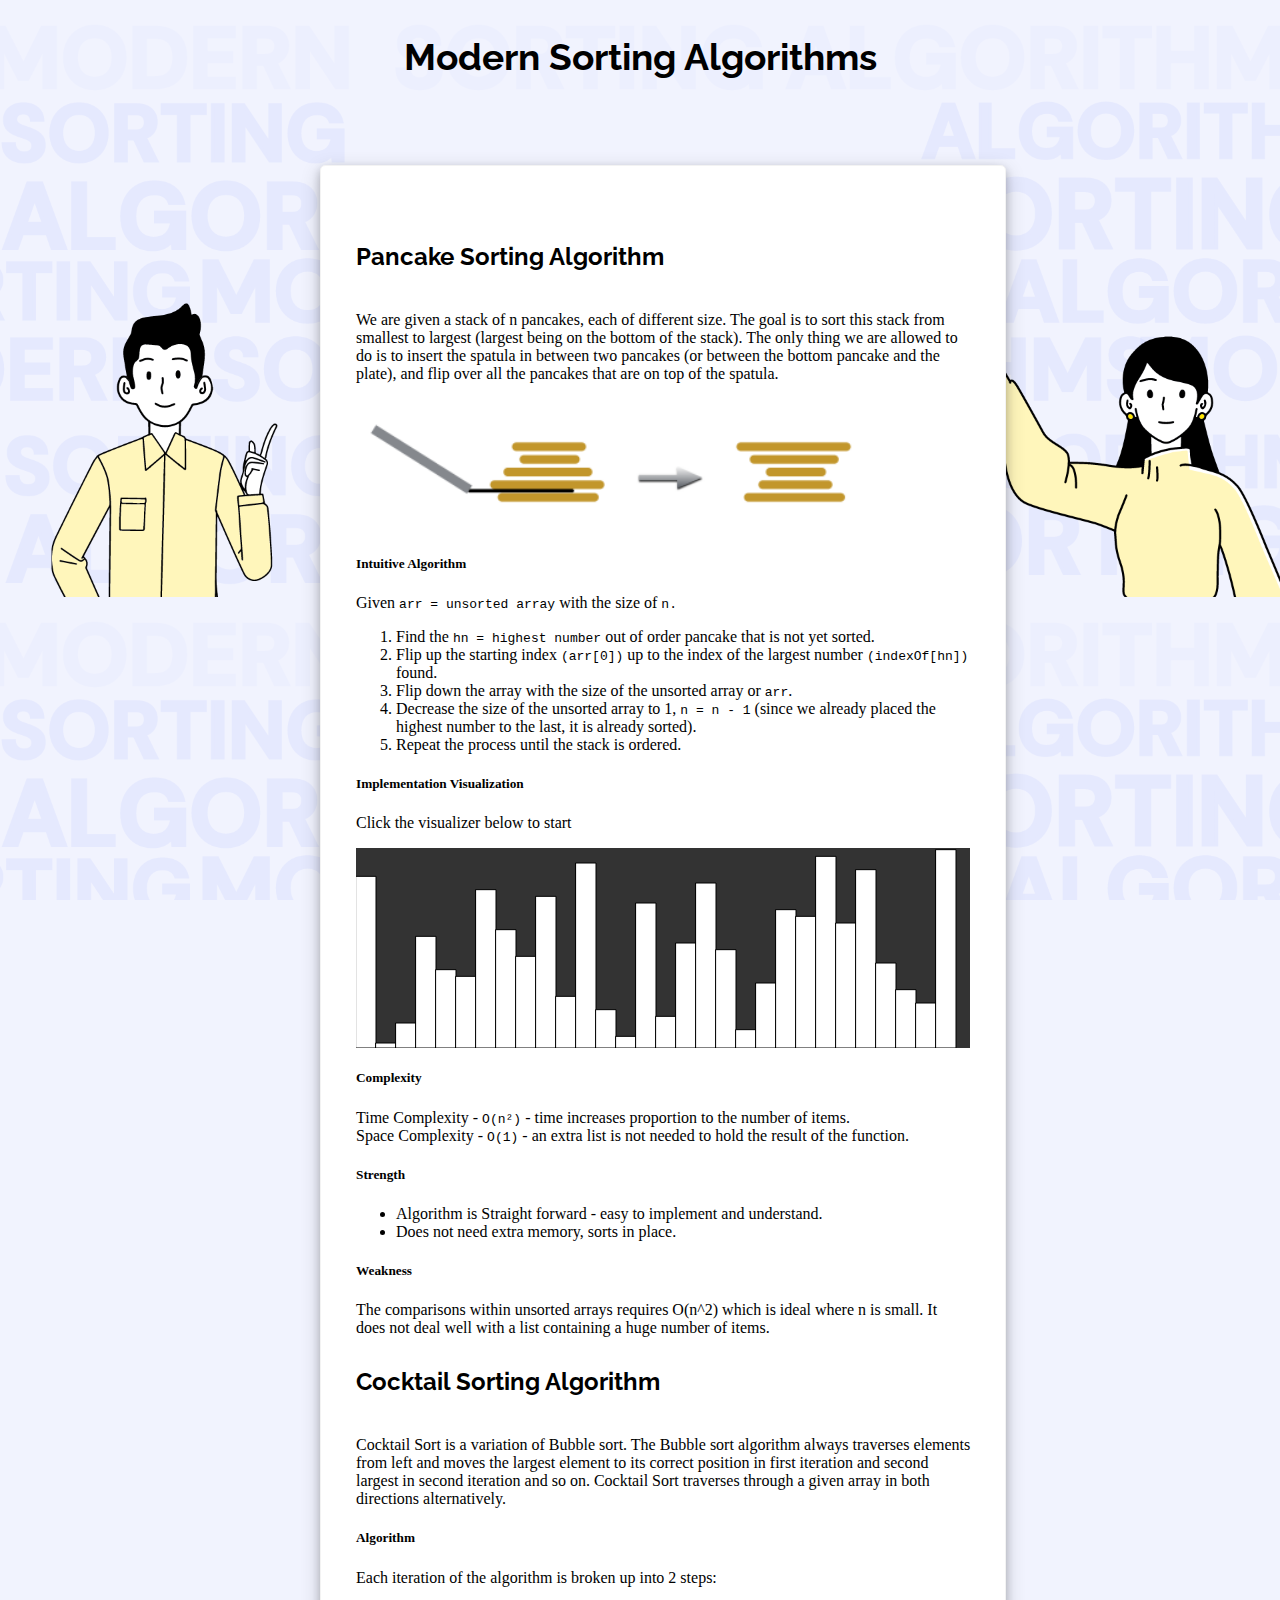
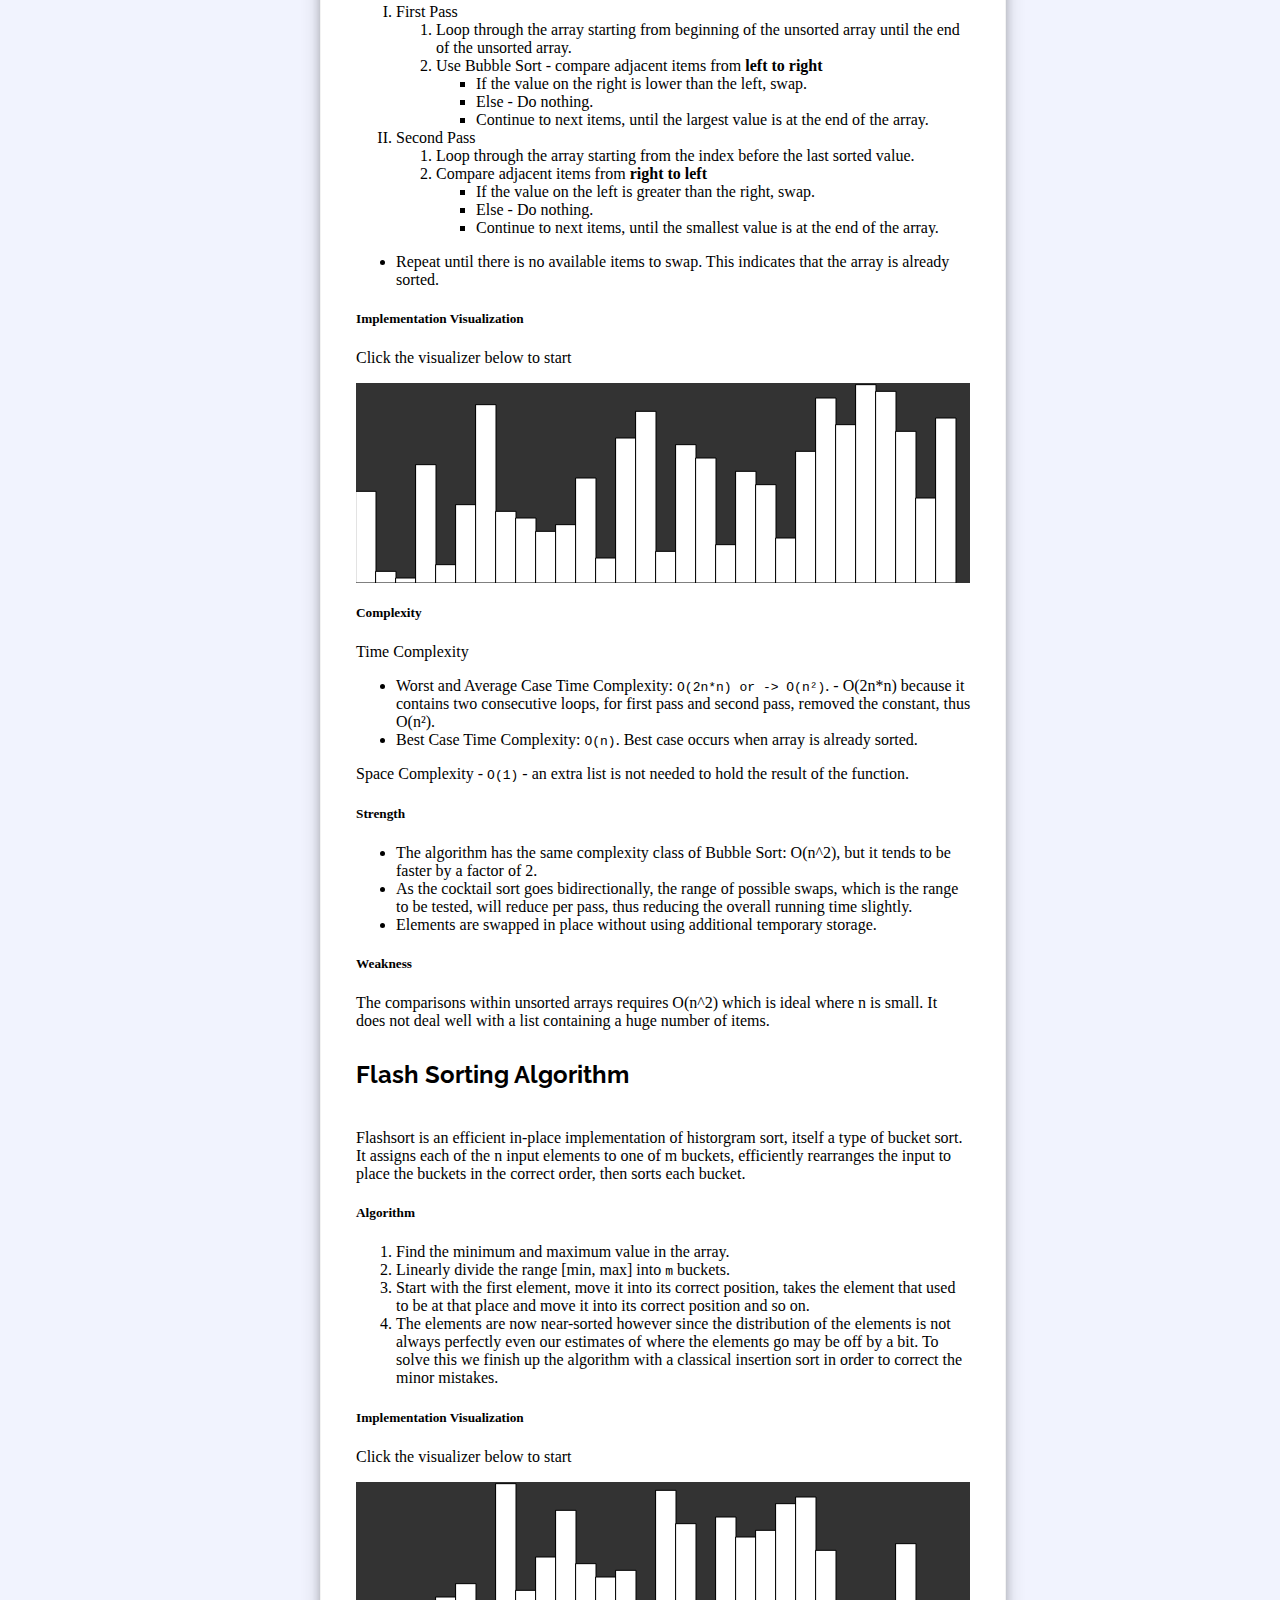
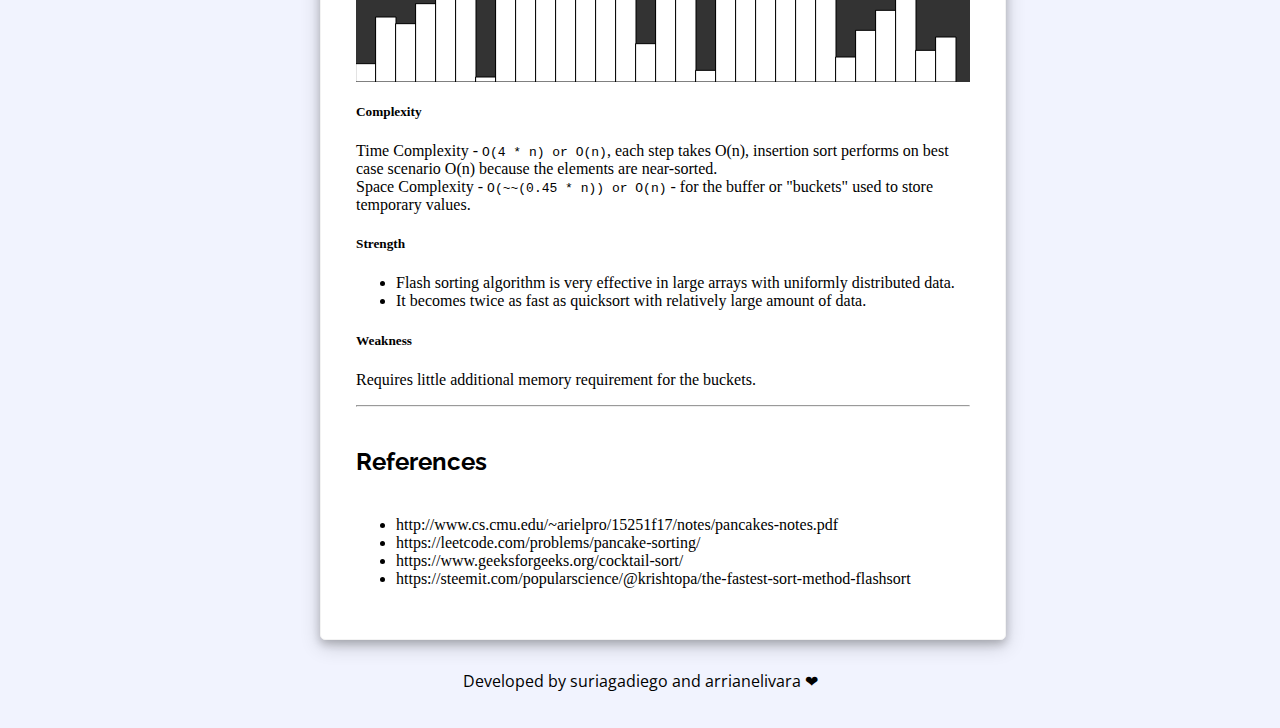
<file: index.html>
<!DOCTYPE html>
<html lang="en">
  <head>
    <meta charset="utf-8" />
    <meta name="viewport" content="width=device-width, initial-scale=1.0">
    <script src="https://cdn.jsdelivr.net/npm/@popperjs/core@2.6.0/dist/umd/popper.min.js" integrity="sha384-KsvD1yqQ1/1+IA7gi3P0tyJcT3vR+NdBTt13hSJ2lnve8agRGXTTyNaBYmCR/Nwi" crossorigin="anonymous"></script>
    <script src="https://cdn.jsdelivr.net/npm/bootstrap@5.0.0-beta2/dist/js/bootstrap.min.js" integrity="sha384-nsg8ua9HAw1y0W1btsyWgBklPnCUAFLuTMS2G72MMONqmOymq585AcH49TLBQObG" crossorigin="anonymous"></script>
    <link href="https://cdn.jsdelivr.net/npm/bootstrap@5.0.0-beta2/dist/css/bootstrap.min.css" rel="stylesheet" integrity="sha384-BmbxuPwQa2lc/FVzBcNJ7UAyJxM6wuqIj61tLrc4wSX0szH/Ev+nYRRuWlolflfl" crossorigin="anonymous">
    <script src="https://ajax.googleapis.com/ajax/libs/jquery/3.5.1/jquery.min.js"></script>
    <title>Sorting Algorithms</title>

    <link rel="stylesheet" type="text/css" href="style.css">

    <script src="libraries/p5.min.js"></script>
    <!-- <script src="libraries/p5.sound.min.js"></script> -->
    <script src="sortingAlgo.js"></script>
  </head>

  <body>
      
   
    <h5 class="titleMain" >Modern Sorting Algorithms</h5>
    <div class="container"> 
      <h5 class="title">Pancake Sorting Algorithm</h5>
      <!-- <h5 class="title">Debug mode</h5> -->
      <p class="definition">
        We are given a stack of n pancakes, each of different size. The goal is to sort this stack
        from smallest to largest (largest being on the bottom of the stack). The only thing
        we are allowed to do is to insert the spatula in between two pancakes (or between the
        bottom pancake and the plate), and flip over all the pancakes that are on top of the
        spatula.
      </p>
      <img src="images/pancake.PNG" alt="" class="center"  style="width: 100%;">
      <h5>Intuitive Algorithm</h5>
      <p>Given <code>arr = unsorted array</code> with the size of <code>n.</code></p>
            <ol>  
              <li>Find the <code>hn = highest number</code>  out of order pancake that is not yet sorted.</li>
              <li>Flip up the starting index <code>(arr[0])</code> up to the index of the largest number <code>(indexOf[hn])</code> found.</li>
              <li>Flip down the array with the size of the unsorted array or <code>arr</code>.</li>
              <li>Decrease the size of the unsorted array to 1, <code>n = n - 1</code> (since we already placed the highest number to the last, it is already sorted).</li>
              <li>Repeat the process  until the stack is ordered.</li>
            </ol>
      <h5>Implementation Visualization</h5>
      <p>Click the visualizer below to start</p>
      <div id = "pancake" class="center" style="width: 100%;">
    
      </div>
      <p></p>
      <h5>Complexity</h5>
      <h7>Time Complexity - <code>O(n<span>&#178;</span>)</code> - time increases proportion to the number of items.</h7>
      <br>
      <h7>Space Complexity - <code>O(1)</code> - an extra list is not needed to hold the result of the function.</h7>
      <p></p>
      <h5>Strength</h5>
      <ul>
        <li>Algorithm is Straight forward - easy to implement and understand.</li>
        <li>Does not need extra memory, sorts in place.</li>
      </ul>
      <h5>Weakness</h5>
      <p>The comparisons within unsorted arrays requires O(n^2) which is ideal where n is small.
         It does not deal well with a list containing a huge number of items.
      </p>
      
      <h5 class="title" style="margin-top: 30px;">Cocktail Sorting Algorithm</h5>
      <p class="definition">
        Cocktail Sort is a variation of Bubble sort. The Bubble sort algorithm always traverses elements from left and moves the largest element 
        to its correct position in first iteration and second largest in second iteration and so on. 
        Cocktail Sort traverses through a given array in both directions alternatively. 
      </p>
      <h5>Algorithm</h5>
           <p>Each iteration of the algorithm is broken up into 2 steps: </p>
           <ol type="I">
             <li>First Pass</li>
             <ol>
             <li>Loop through the array starting from beginning of the unsorted array until the end of the unsorted array.</li>
             <li>Use Bubble Sort - compare adjacent items from <b>left to right</b>
                <ul>
                  <li>If the value on the right is lower than the left, swap.</li>
                  <li>Else - Do nothing.</li>
                  <li>Continue to next items, until the largest value is at the end of the array.</li>
                </ul>
            </li>
            </ol>
            <li>Second Pass</li>
            <ol>
            <li>Loop through the array starting from the index before the last sorted value.</li>
            <li>Compare adjacent items from <b>right to left</b></li>
              <ul>
                <li>If the value on the left is greater than the right, swap.</li>
                <li>Else - Do nothing.</li>
                <li>Continue to next items, until the smallest value is at the end of the array.</li>
              </ul>
            </ol>
           </ol>
           <ul>
             <li>Repeat until there is no available items to swap. This indicates that the array is already sorted.</li>
           </ul>
      
      <h5>Implementation Visualization</h5>
      <p>Click the visualizer below to start</p>
      <div id = "cocktail" class="center" style="width: 100%;">
          
      </div>
      <p></p>
      <h5>Complexity</h5>
      <h7>Time Complexity</h7>
      <ul>
        <li>Worst and Average Case Time Complexity: <code>O(2n*n) or -> O(n<span>&#178;</span>)</code>. - O(2n*n) because it contains two consecutive loops, for first pass and second pass, removed the constant, thus O(n<span>&#178;</span>).</li>
        <li>Best Case Time Complexity: <code>O(n)</code>. Best case occurs when array is already sorted.</li>
      </ul>
      <h7>Space Complexity - <code>O(1)</code> - an extra list is not needed to hold the result of the function.</h7>
      <p></p>
      <h5>Strength</h5>
      <ul>
        <li>The algorithm has the same complexity class of Bubble Sort: O(n^2), but it tends to be faster by a factor of 2.</li>
        <li>As the cocktail sort goes bidirectionally, the range of possible swaps, which is the range to be tested, will reduce per pass, 
            thus reducing the overall running time slightly.</li>
        <li>Elements are swapped in place without using additional temporary storage.</li>
      </ul>
      <h5>Weakness</h5>
      <p>The comparisons within unsorted arrays requires O(n^2) which is ideal where n is small. 
         It does not deal well with a list containing a huge number of items.</p>

      <h5 class="title" style="margin-top: 30px;">Flash Sorting Algorithm</h5>
      <p class="definition">
        Flashsort is an efficient in-place implementation of historgram sort, itself a type of bucket sort. It assigns each of the n input elements to one of m buckets, 
        efficiently rearranges the input to place the buckets in the correct order, then sorts each bucket.
      </p>
      <h5>Algorithm</h5>
           <ol>
             <li>Find the minimum and maximum value in the array.</li>
             <li>Linearly divide the range [min, max] into <code>m</code> buckets.</li>
             <li>Start with the first element, move it into its correct position, takes the element that used to be at that place and move it into its correct position and so on.</li>
             <li>The elements are now near-sorted however since the distribution of the elements is not always perfectly even our estimates of where the elements go may be off by a bit. 
                To solve this we finish up the algorithm with a classical insertion sort in order to correct the minor mistakes.</li>
           </ol>
      
      <h5>Implementation Visualization</h5>
      <p>Click the visualizer below to start</p>
      <div id = "flash" class="center"  style="width: 100%;">
          
      </div>
      <p></p>
      <h5>Complexity</h5>
      <h7>Time Complexity - <code>O(4 * n) or O(n)</code>, each step takes O(n), 
          insertion sort performs on best case scenario O(n) because the elements are near-sorted.</h7>
      <br>
      <h7>Space Complexity - <code>O(~~(0.45 * n)) or O(n)</code> - for the buffer or "buckets" used to store temporary values. </h7>
      <p></p>
      <h5>Strength</h5>
      <ul>
        <li>Flash sorting algorithm is very effective in large arrays with uniformly distributed data. </li>
        <li>It becomes twice as fast as quicksort with relatively large amount of data.</li>
      </ul>
      <h5>Weakness</h5>
      <p>Requires little additional memory requirement for the buckets.</p>
      <hr>
      <h5 class="title">References</h5>
      <ul>
        <li>http://www.cs.cmu.edu/~arielpro/15251f17/notes/pancakes-notes.pdf</li>
        <li>https://leetcode.com/problems/pancake-sorting/</li>
        <li>https://www.geeksforgeeks.org/cocktail-sort/</li>
        <li>https://steemit.com/popularscience/@krishtopa/the-fastest-sort-method-flashsort</li>
      </ul>
    </div>
    
  </body>
  <p class="footer" >Developed by suriagadiego and arrianelivara &#x2764;</p>
</html>
</file>
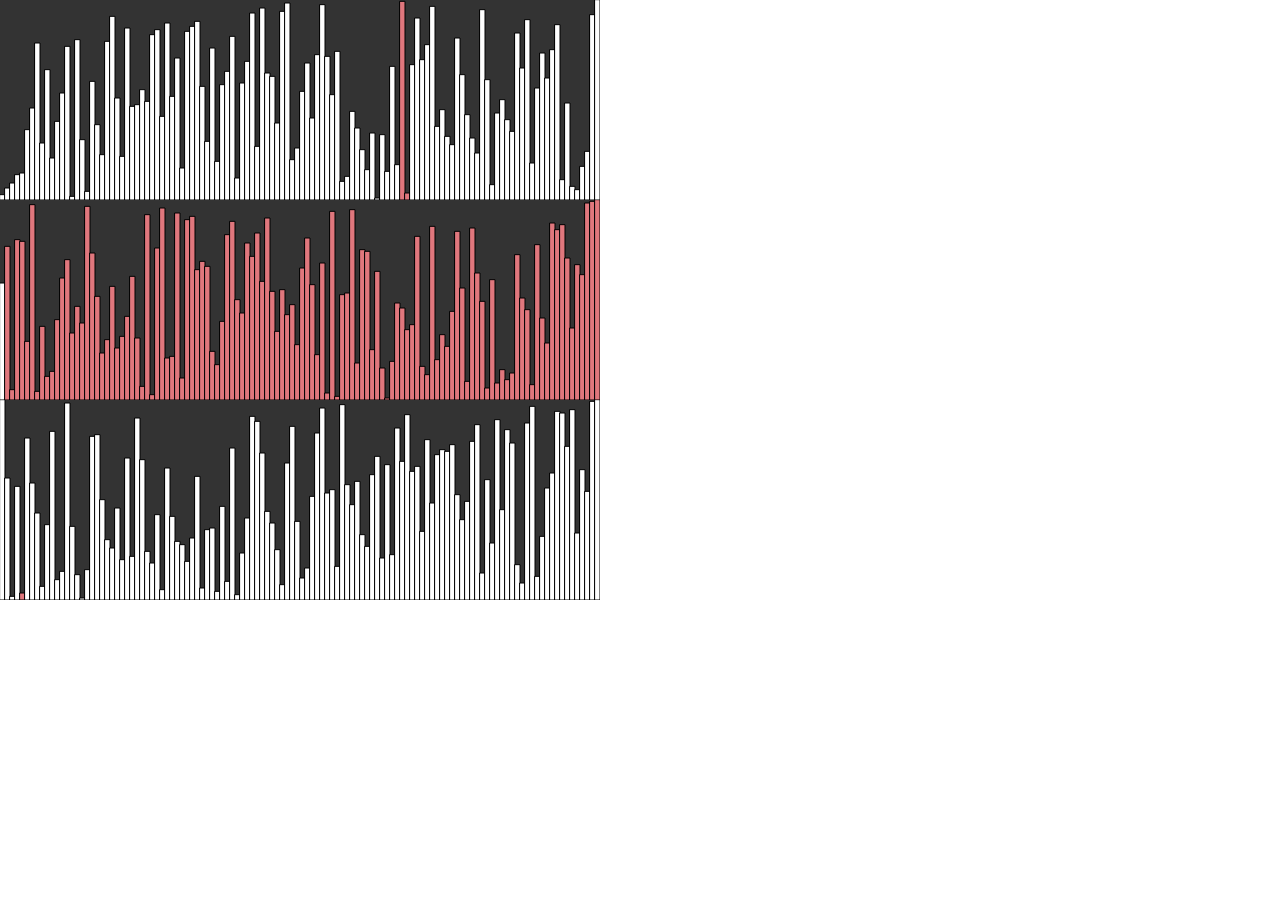
<file: cocktailSort/index.html>
<!DOCTYPE html>
<html lang="en">
  <head>
    <meta charset="utf-8" />
    <meta name="viewport" content="width=device-width, initial-scale=1.0">

    <title>Sketch</title>

    <link rel="stylesheet" type="text/css" href="style.css">

    <script src="libraries/p5.min.js"></script>
    <script src="libraries/p5.sound.min.js"></script>
  </head>

  <body>
    <script src="cocktail.js"></script>
      <div id="cocktail">
      </div>
      <div id="pancake">
      </div>
      <div id="flash">
      </div>
  </body>
</html>
</file>
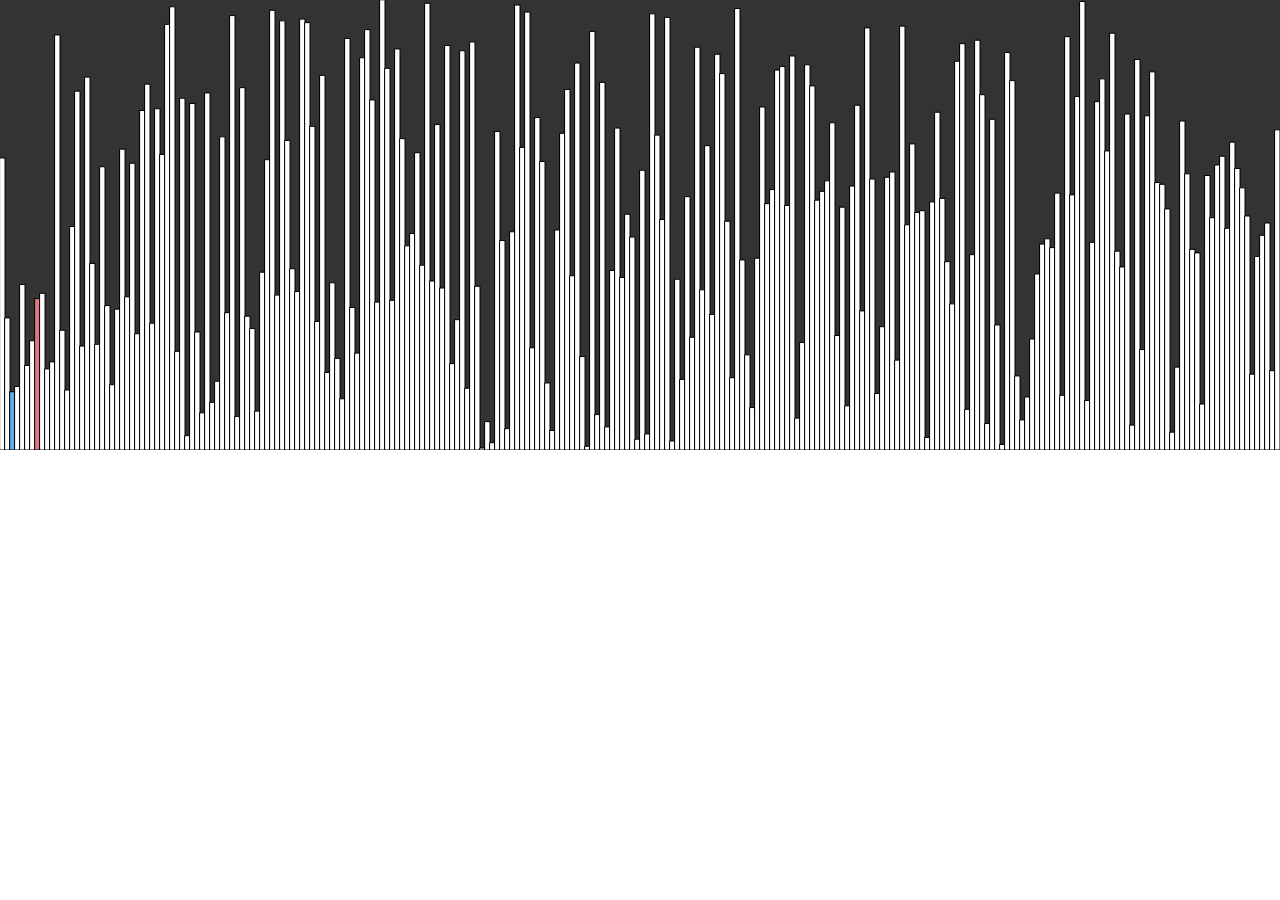
<file: flashSort/index.html>
<!DOCTYPE html>
<html lang="en">
  <head>
    <meta charset="utf-8" />
    <meta name="viewport" content="width=device-width, initial-scale=1.0">

    <title>Sketch</title>

    <link rel="stylesheet" type="text/css" href="style.css">

    <script src="../shared/libraries/p5.min.js"></script>
    <script src="../shared/libraries/p5.sound.min.js"></script>
    <script src="sketch_flash.js"></script>
  </head>

  <body>
    <div id="flashSortContainer">

    </div>
  </body>
</html>
</file>
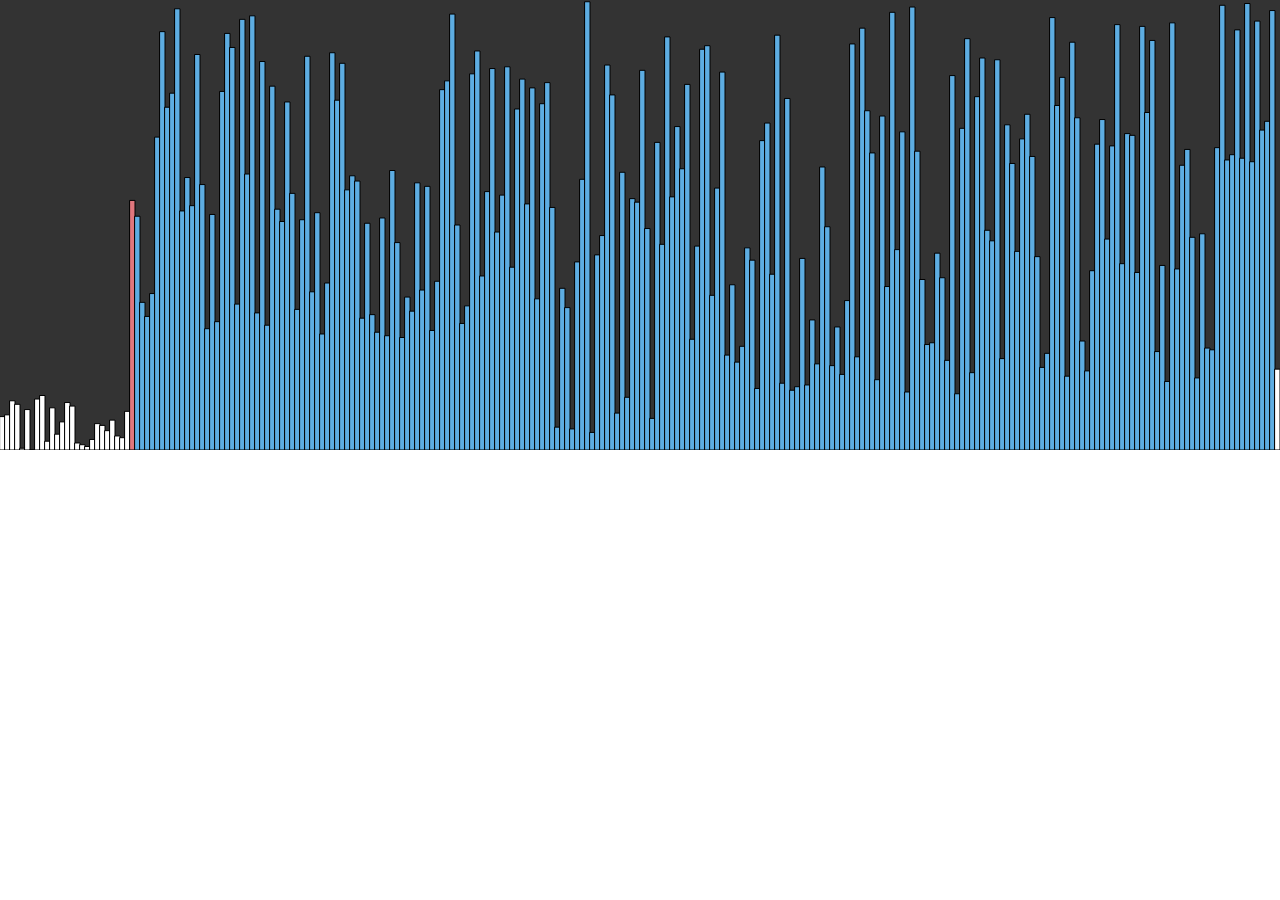
<file: p5/index.html>
<!DOCTYPE html>
<html lang="en">
  <head>
    <meta charset="utf-8" />
    <meta name="viewport" content="width=device-width, initial-scale=1.0">

    <title>Sketch</title>

    <link rel="stylesheet" type="text/css" href="style.css">

    <script src="libraries/p5.min.js"></script>
    <script src="libraries/p5.sound.min.js"></script>
  </head>

  <body>
    <script src="sketch.js"></script>
  </body>
</html>
</file>
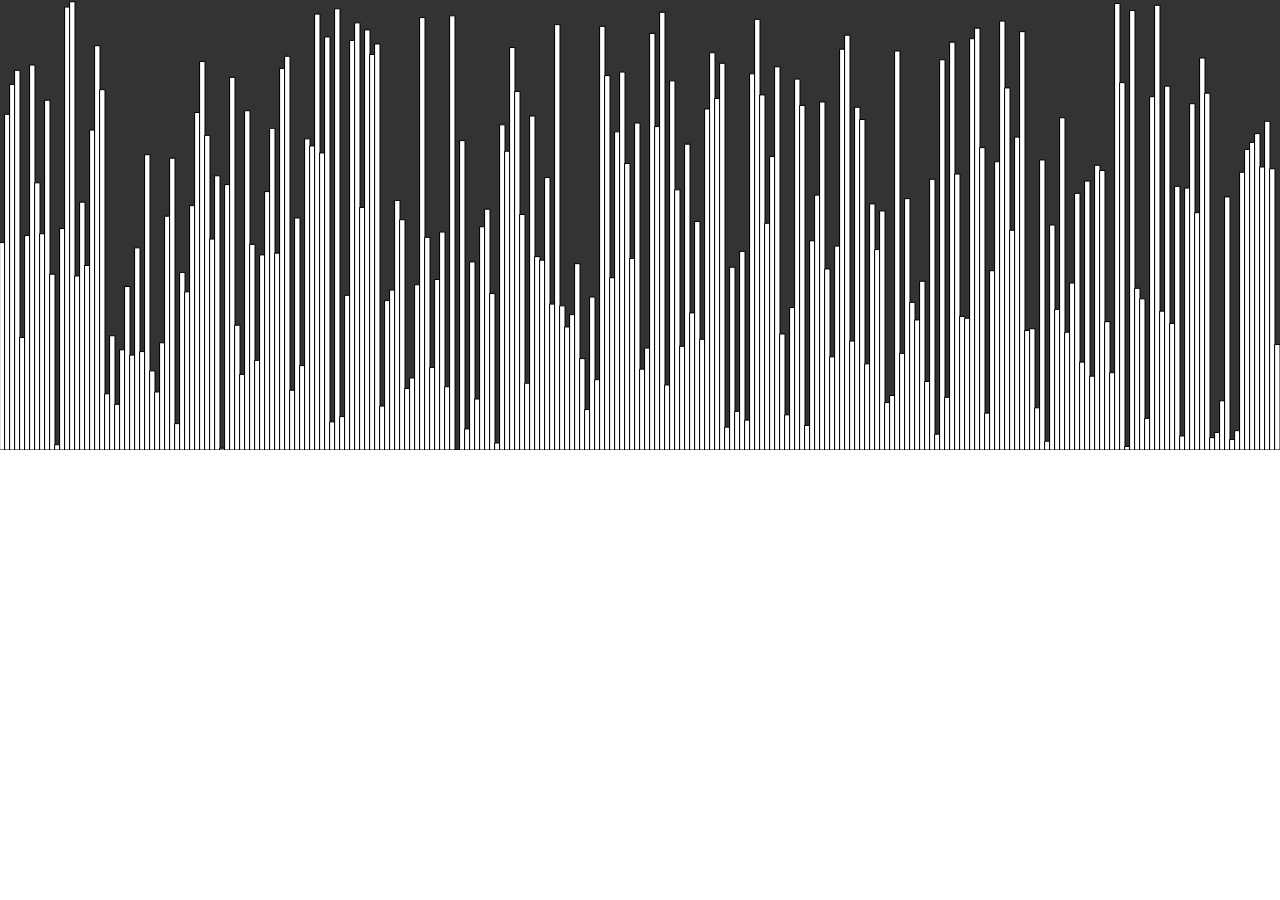
<file: pancakeSort/index.html>
<!DOCTYPE html>
<html lang="en">
  <head>
    <meta charset="utf-8" />
    <meta name="viewport" content="width=device-width, initial-scale=1.0">

    <title>Sketch</title>

    <link rel="stylesheet" type="text/css" href="style.css">

    <script src="../shared/libraries/p5.min.js"></script>
    <script src="../shared/libraries/p5.sound.min.js"></script>
    <script src="sketch_pancake.js"></script>
  </head>

  <body>
    <div id="pancakeSortContainer">

    </div>
  </body>
</html>
</file>
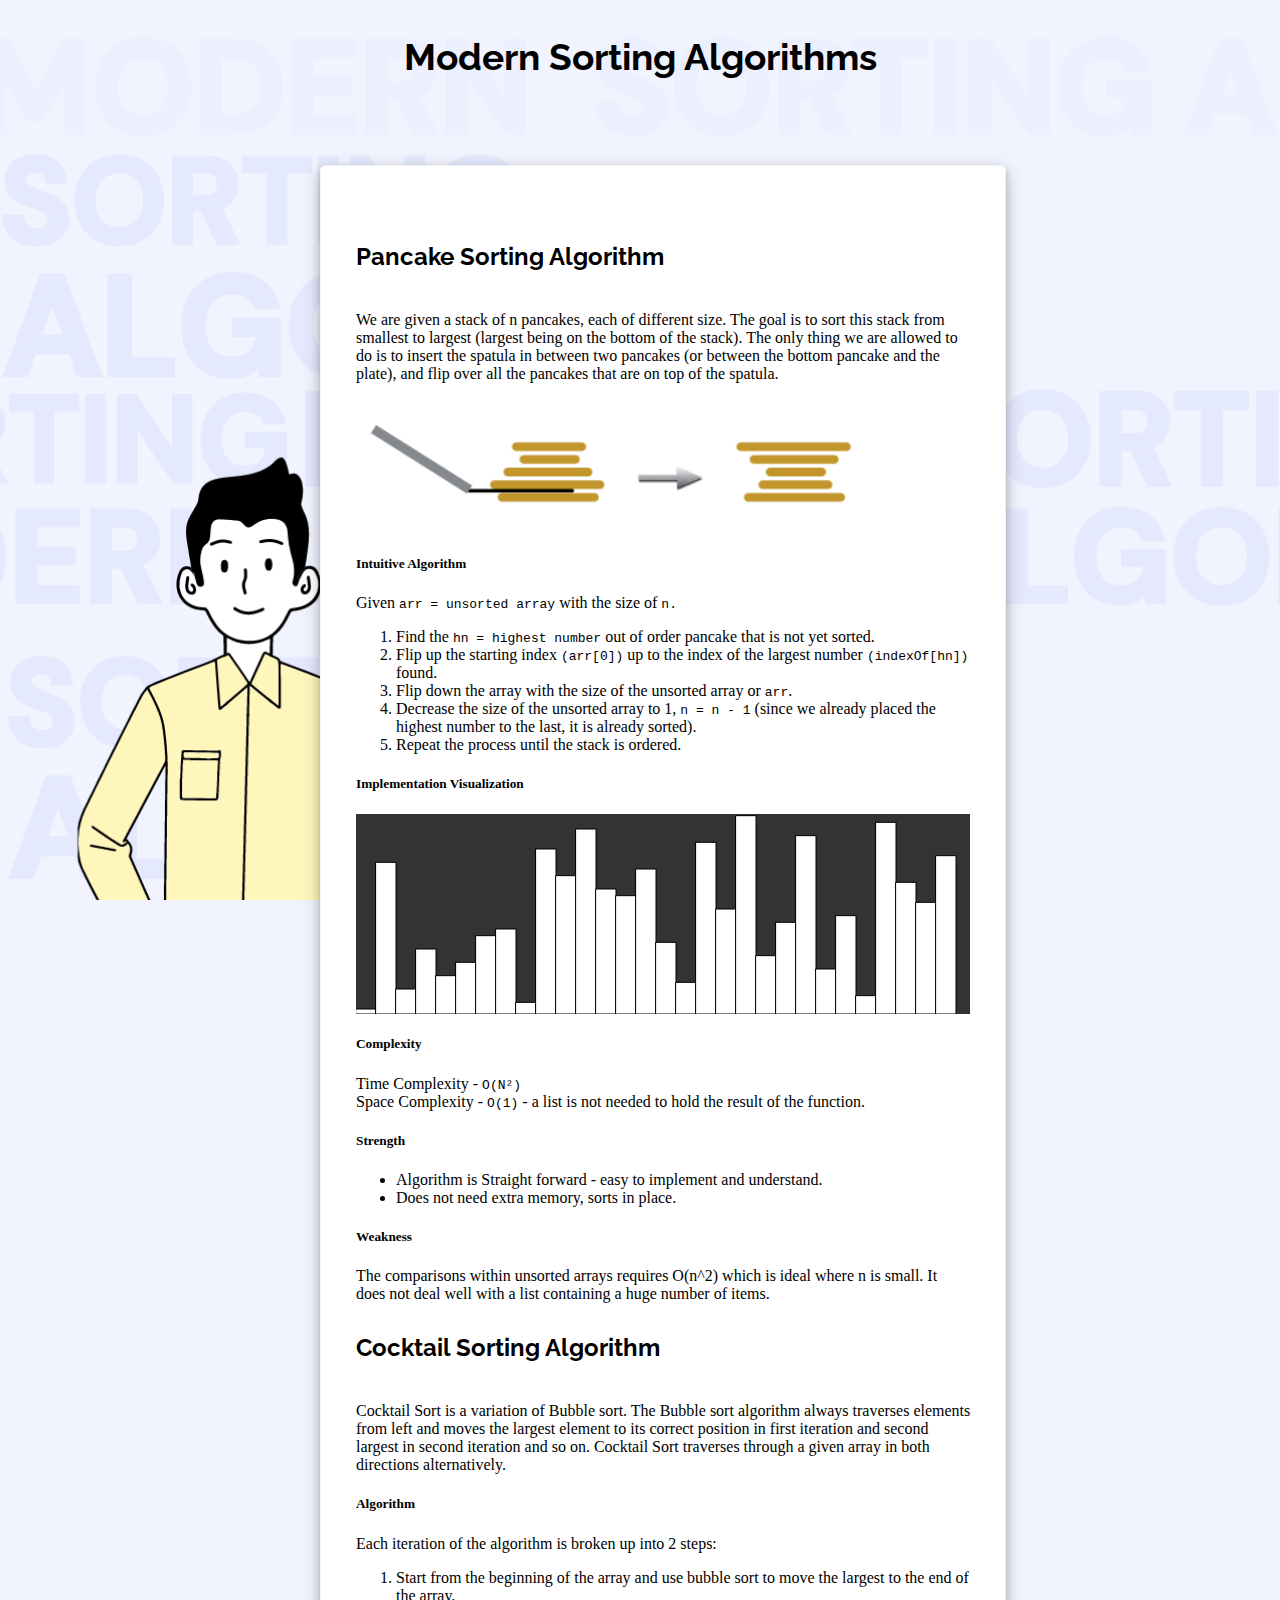
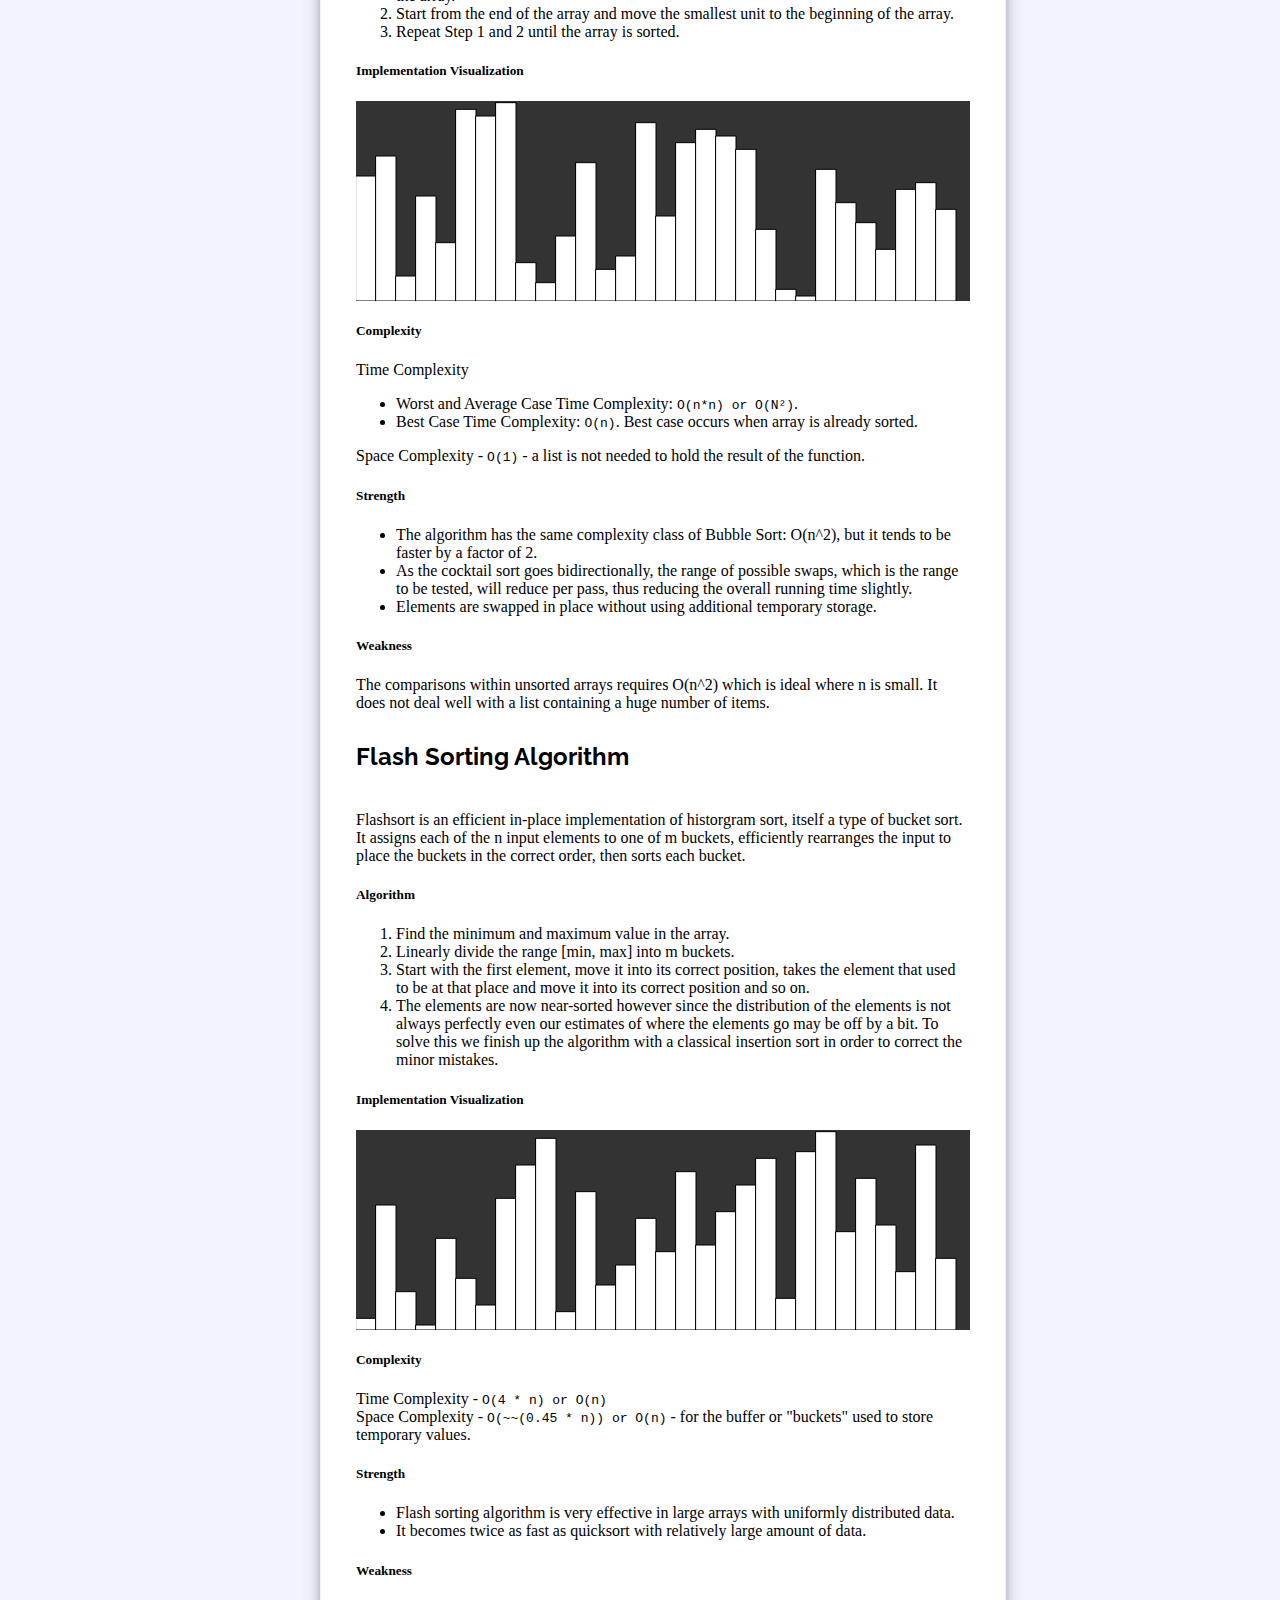
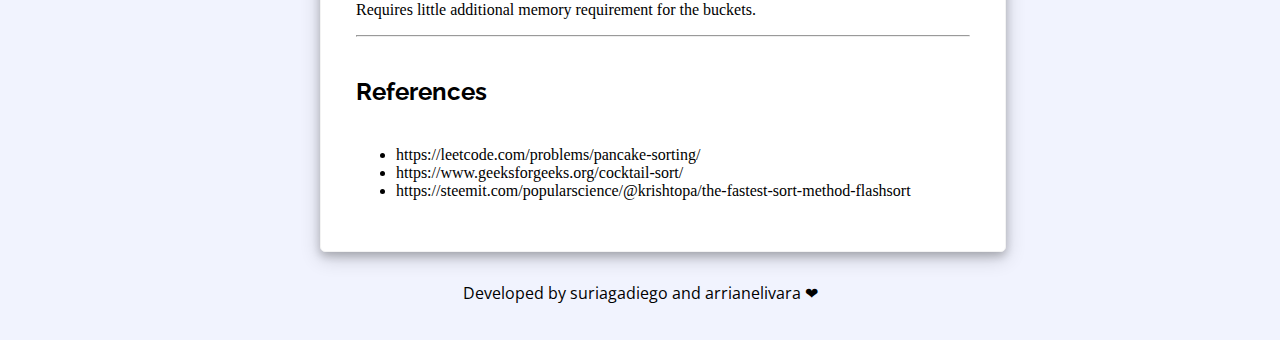
<file: sortingAlgo/index.html>
<!DOCTYPE html>
<html lang="en">
  <head>
    <meta charset="utf-8" />
    <meta name="viewport" content="width=device-width, initial-scale=1.0">
    <script src="https://cdn.jsdelivr.net/npm/@popperjs/core@2.6.0/dist/umd/popper.min.js" integrity="sha384-KsvD1yqQ1/1+IA7gi3P0tyJcT3vR+NdBTt13hSJ2lnve8agRGXTTyNaBYmCR/Nwi" crossorigin="anonymous"></script>
    <script src="https://cdn.jsdelivr.net/npm/bootstrap@5.0.0-beta2/dist/js/bootstrap.min.js" integrity="sha384-nsg8ua9HAw1y0W1btsyWgBklPnCUAFLuTMS2G72MMONqmOymq585AcH49TLBQObG" crossorigin="anonymous"></script>
    <link href="https://cdn.jsdelivr.net/npm/bootstrap@5.0.0-beta2/dist/css/bootstrap.min.css" rel="stylesheet" integrity="sha384-BmbxuPwQa2lc/FVzBcNJ7UAyJxM6wuqIj61tLrc4wSX0szH/Ev+nYRRuWlolflfl" crossorigin="anonymous">
    <script src="https://ajax.googleapis.com/ajax/libs/jquery/3.5.1/jquery.min.js"></script>
    <title>Sorting Algorithms</title>

    <link rel="stylesheet" type="text/css" href="style.css">

    <script src="libraries/p5.min.js"></script>
    <!-- <script src="libraries/p5.sound.min.js"></script> -->
    <script src="sortingAlgo.js"></script>
  </head>

  <body>
      
   
    <h5 class="titleMain" >Modern Sorting Algorithms</h5>
    <div class="container"> 
      <h5 class="title">Pancake Sorting Algorithm</h5>
      <p class="definition">
        We are given a stack of n pancakes, each of different size. The goal is to sort this stack
        from smallest to largest (largest being on the bottom of the stack). The only thing
        we are allowed to do is to insert the spatula in between two pancakes (or between the
        bottom pancake and the plate), and flip over all the pancakes that are on top of the
        spatula.
      </p>
      <img src="../images/pancake.PNG" alt="" class="center"  style="width: 100%;">
      <h5>Intuitive Algorithm</h5>
      <p>Given <code>arr = unsorted array</code> with the size of <code>n.</code></p>
            <ol>  
              <li>Find the <code>hn = highest number</code>  out of order pancake that is not yet sorted.</li>
              <li>Flip up the starting index <code>(arr[0])</code> up to the index of the largest number <code>(indexOf[hn])</code> found.</li>
              <li>Flip down the array with the size of the unsorted array or <code>arr</code>.</li>
              <li>Decrease the size of the unsorted array to 1, <code>n = n - 1</code> (since we already placed the highest number to the last, it is already sorted).</li>
              <li>Repeat the process  until the stack is ordered.</li>
            </ol>
      <h5>Implementation Visualization</h5>
      <div id = "pancake" class="center">
          
      </div>
      <p></p>
      <h5>Complexity</h5>
      <h7>Time Complexity - <code>O(N<span>&#178;</span>)</code></h7>
      <br>
      <h7>Space Complexity - <code>O(1)</code> - a list is not needed to hold the result of the function.</h7>
      <p></p>
      <h5>Strength</h5>
      <ul>
        <li>Algorithm is Straight forward - easy to implement and understand.</li>
        <li>Does not need extra memory, sorts in place.</li>
      </ul>
      <h5>Weakness</h5>
      <p>The comparisons within unsorted arrays requires O(n^2) which is ideal where n is small.
         It does not deal well with a list containing a huge number of items.
      </p>
      
      <h5 class="title" style="margin-top: 30px;">Cocktail Sorting Algorithm</h5>
      <p class="definition">
        Cocktail Sort is a variation of Bubble sort. The Bubble sort algorithm always traverses elements from left and moves the largest element 
        to its correct position in first iteration and second largest in second iteration and so on. 
        Cocktail Sort traverses through a given array in both directions alternatively. 
      </p>
      <h5>Algorithm</h5>
           <p>Each iteration of the algorithm is broken up into 2 steps: </p>
           <ol>
             <li>Start from the beginning of the array and use bubble sort to move the largest to the end of the array.</li>
             <li>Start from the end of the array and move the smallest unit to the beginning of the array.</li>
             <li>Repeat Step 1 and 2 until the array is sorted.</li>
           </ol>
      
      <h5>Implementation Visualization</h5>
      <div id = "cocktail" class="center" style="width: 100%;">
          
      </div>
      <p></p>
      <h5>Complexity</h5>
      <h7>Time Complexity</h7>
      <ul>
        <li>Worst and Average Case Time Complexity: <code>O(n*n) or O(N<span>&#178;</span>)</code>. </li>
        <li>Best Case Time Complexity: <code>O(n)</code>. Best case occurs when array is already sorted.</li>
      </ul>
      <h7>Space Complexity - <code>O(1)</code> - a list is not needed to hold the result of the function.</h7>
      <p></p>
      <h5>Strength</h5>
      <ul>
        <li>The algorithm has the same complexity class of Bubble Sort: O(n^2), but it tends to be faster by a factor of 2.</li>
        <li>As the cocktail sort goes bidirectionally, the range of possible swaps, which is the range to be tested, will reduce per pass, 
            thus reducing the overall running time slightly.</li>
        <li>Elements are swapped in place without using additional temporary storage.</li>
      </ul>
      <h5>Weakness</h5>
      <p>The comparisons within unsorted arrays requires O(n^2) which is ideal where n is small. 
         It does not deal well with a list containing a huge number of items.</p>

      <h5 class="title" style="margin-top: 30px;">Flash Sorting Algorithm</h5>
      <p class="definition">
        Flashsort is an efficient in-place implementation of historgram sort, itself a type of bucket sort. It assigns each of the n input elements to one of m buckets, 
        efficiently rearranges the input to place the buckets in the correct order, then sorts each bucket.
      </p>
      <h5>Algorithm</h5>
           <ol>
             <li>Find the minimum and maximum value in the array.</li>
             <li>Linearly divide the range [min, max] into m buckets.</li>
             <li>Start with the first element, move it into its correct position, takes the element that used to be at that place and move it into its correct position and so on.</li>
             <li>The elements are now near-sorted however since the distribution of the elements is not always perfectly even our estimates of where the elements go may be off by a bit. 
                To solve this we finish up the algorithm with a classical insertion sort in order to correct the minor mistakes.</li>
           </ol>
      
      <h5>Implementation Visualization</h5>
      <div id = "flash" class="center"  style="width: 100%;">
          
      </div>
      <p></p>
      <h5>Complexity</h5>
      <h7>Time Complexity - <code>O(4 * n) or O(n)</code></h7>
      <br>
      <h7>Space Complexity - <code>O(~~(0.45 * n)) or O(n)</code> - for the buffer or "buckets" used to store temporary values. </h7>
      <p></p>
      <h5>Strength</h5>
      <ul>
        <li>Flash sorting algorithm is very effective in large arrays with uniformly distributed data. </li>
        <li>It becomes twice as fast as quicksort with relatively large amount of data.</li>
      </ul>
      <h5>Weakness</h5>
      <p>Requires little additional memory requirement for the buckets.</p>
      <hr>
      <h5 class="title">References</h5>
      <ul>
        
        <li>https://leetcode.com/problems/pancake-sorting/</li>
        <li>https://www.geeksforgeeks.org/cocktail-sort/</li>
        <li>https://steemit.com/popularscience/@krishtopa/the-fastest-sort-method-flashsort</li>
      </ul>
    </div>
    
  </body>
  <p class="footer" >Developed by suriagadiego and arrianelivara &#x2764;</p>
</html>
</file>
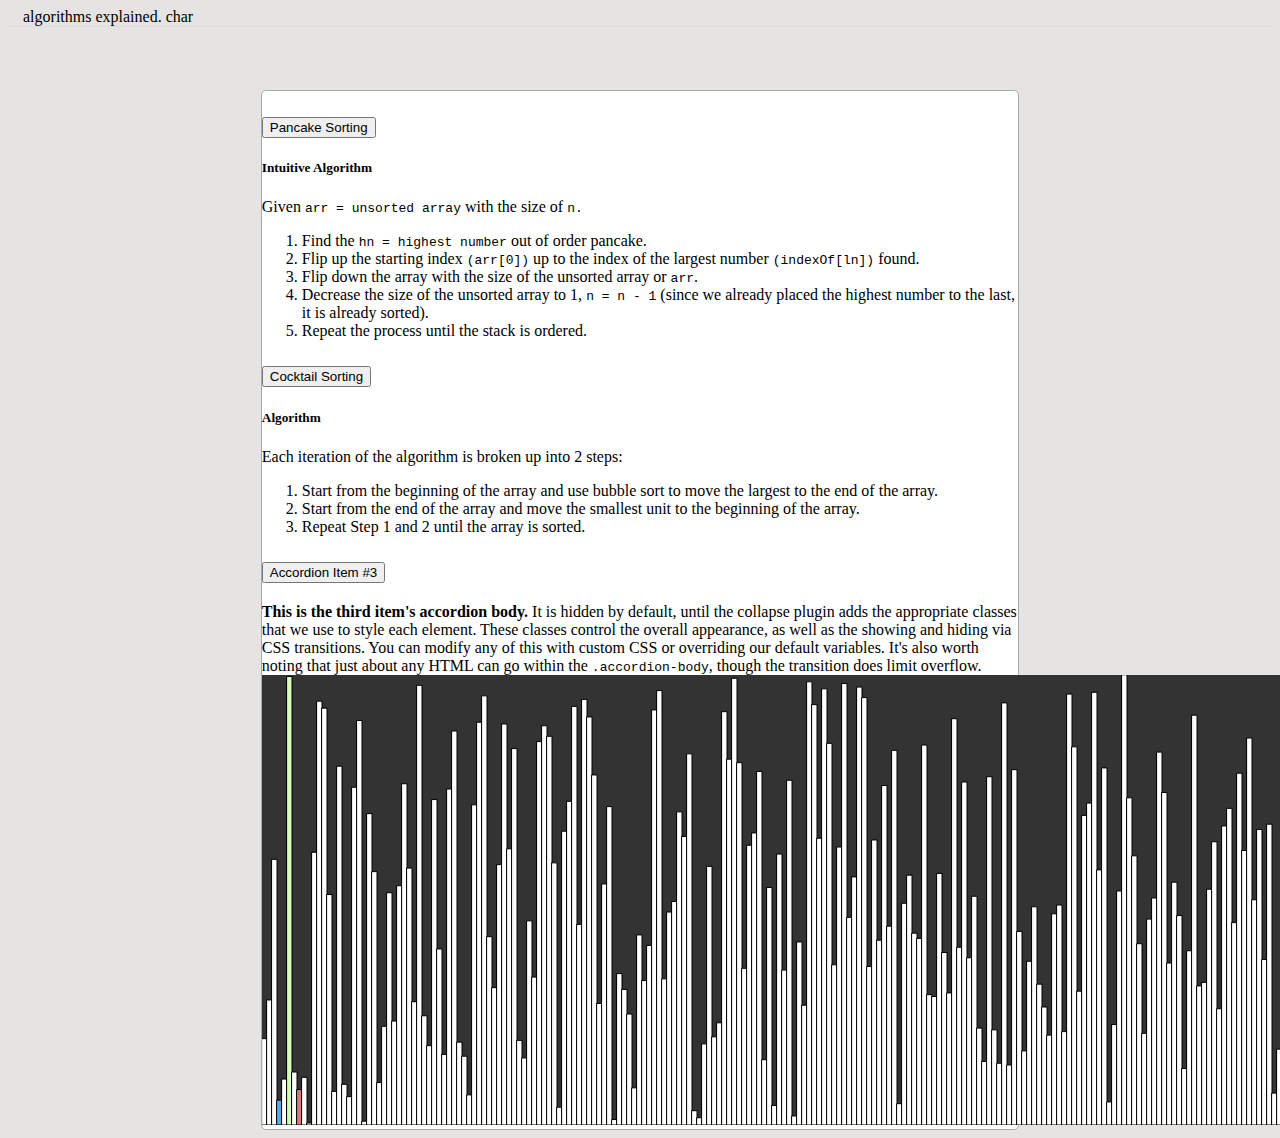
<file: sortingAlgorithms/index.html>
<!DOCTYPE html>
<html lang="en">
<head>
    <meta charset="UTF-8">
    <meta name="viewport" content="width=device-width, initial-scale=1.0">
    <script src="https://cdn.jsdelivr.net/npm/@popperjs/core@2.6.0/dist/umd/popper.min.js" integrity="sha384-KsvD1yqQ1/1+IA7gi3P0tyJcT3vR+NdBTt13hSJ2lnve8agRGXTTyNaBYmCR/Nwi" crossorigin="anonymous"></script>
    <script src="https://cdn.jsdelivr.net/npm/bootstrap@5.0.0-beta2/dist/js/bootstrap.min.js" integrity="sha384-nsg8ua9HAw1y0W1btsyWgBklPnCUAFLuTMS2G72MMONqmOymq585AcH49TLBQObG" crossorigin="anonymous"></script>
    <link href="https://cdn.jsdelivr.net/npm/bootstrap@5.0.0-beta2/dist/css/bootstrap.min.css" rel="stylesheet" integrity="sha384-BmbxuPwQa2lc/FVzBcNJ7UAyJxM6wuqIj61tLrc4wSX0szH/Ev+nYRRuWlolflfl" crossorigin="anonymous">
    <link rel="stylesheet" href="style.css">
    <script src="../shared/libraries/p5.min.js"></script>
    <script src="../shared/libraries/p5.sound.min.js"></script>
    <script src="../pancakeSort/sketch_pancake.js"></script>
    <script src="../cocktailSort/sketch_cocktail.js"></script>
    <script src="../flashSort/sketch_flash.js"></script>
    <title>Sorting Algorithms</title>
</head>

<body>
    <nav class="navbar navbar-light bg-light">
    <div class="container-fluid">
      <span class="navbar-brand mb-0 h1">algorithms explained. char</span>
    </div> 
  </nav>

  <div class="accordion" id="accordionExample">
  <div class="accordion-item">
    <h2 class="accordion-header" id="headingOne">
      <button class="accordion-button" type="button" data-bs-toggle="collapse" data-bs-target="#collapseOne" aria-expanded="true" aria-controls="collapseOne">
        Pancake Sorting
      </button>
    </h2>
    <div id="collapseOne" class="accordion-collapse collapse show" aria-labelledby="headingOne" data-bs-parent="#accordionExample">
      <div class="accordion-body">
        <h5>Intuitive Algorithm</h5>
          <p>Given <code>arr = unsorted array</code> with the size of <code>n.</code></p>
          <ol>  
            <li>Find the <code>hn = highest number</code>  out of order pancake.</li>
            <li>Flip up the starting index <code>(arr[0])</code> up to the index of the largest number <code>(indexOf[ln])</code> found.</li>
            <li>Flip down the array with the size of the unsorted array or <code>arr</code>.</li>
            <li>Decrease the size of the unsorted array to 1, <code>n = n - 1</code> (since we already placed the highest number to the last, it is already sorted).</li>
            <li>Repeat the process  until the stack is ordered.</li>
          </ol>
        <div id = "pancakeSortContainer">
        
        </div>
      </div>
    </div>
  </div>
  <div class="accordion-item">
    <h2 class="accordion-header" id="headingTwo">
      <button class="accordion-button collapsed" type="button" data-bs-toggle="collapse" data-bs-target="#collapseTwo" aria-expanded="false" aria-controls="collapseTwo">
        Cocktail Sorting
      </button>
    </h2>
    <div id="collapseTwo" class="accordion-collapse collapse" aria-labelledby="headingTwo" data-bs-parent="#accordionExample">
      <div class="accordion-body">
        <h5>Algorithm</h5>
         <p>Each iteration of the algorithm is broken up into 2 steps: </p>
         <ol>
           <li>Start from the beginning of the array and use bubble sort to move the largest to the end of the array.</li>
           <li>Start from the end of the array and move the smallest unit to the beginning of the array.</li>
           <li>Repeat Step 1 and 2 until the array is sorted.</li>
         </ol>
        <div id = "cocktailSortContainer">
        
        </div>
      </div>
    </div>
  </div>
  <div class="accordion-item">
    <h2 class="accordion-header" id="headingThree">
      <button class="accordion-button collapsed" type="button" data-bs-toggle="collapse" data-bs-target="#collapseThree" aria-expanded="false" aria-controls="collapseThree">
        Accordion Item #3
      </button>
    </h2>
    <div id="collapseThree" class="accordion-collapse collapse" aria-labelledby="headingThree" data-bs-parent="#accordionExample">
      <div class="accordion-body">
        <strong>This is the third item's accordion body.</strong> It is hidden by default, until the collapse plugin adds the appropriate classes that we use to style each element. These classes control the overall appearance, as well as the showing and hiding via CSS transitions. You can modify any of this with custom CSS or overriding our default variables. It's also worth noting that just about any HTML can go within the <code>.accordion-body</code>, though the transition does limit overflow.
        <div id = "flashSortContainer">
        
        </div>
      </div>
    </div>
  </div>
</div>
</body>
</html>
</file>
<file: style.css>
@import url('https://fonts.googleapis.com/css2?family=Raleway:wght@800&display=swap');
@import url('https://fonts.googleapis.com/css2?family=Open+Sans:ital,wght@1,600&display=swap');


html,
body {
  margin: 0;
  padding: 0;
}

canvas {
  display: block;
}

body {
  background-color: #f1f3fe;
  background-image: url('images/bg.png');
  background-size: contain;
  background-attachment: fixed;
}

.title {
  font-family: Raleway;
  font-size: 1.5rem;
}

.container {
  margin-left: 25%;
  margin-right: 25%;
  width: 48%;
  background-color: #ffffff;
  border: 1px solid #f3f3f3;
  border-radius: 5px;
  padding: 35px;
  box-shadow: 0 4px 8px 0 rgb(0 0 0 / 20%), 0 6px 20px 0 rgb(0 0 0 / 19%);
}

.center {
  display: block;
  margin-left: auto; 
  margin-right: auto;
}

.subject {
  text-align: center;
  font-family: Open Sans;
  font-size: 1.5rem;
  margin-top: 26px;
}

.codeblock {
  background-color: #eee;
  border: 1px solid #999;
  display: block;
  border-radius: 5px;
}
.titleMain {
  margin-top: 10px;
  text-align: center;
  font-family: Raleway;
  padding: 25px;
  font-size: 2.3rem;
}

.footer {
  margin-top: 10px;
  text-align: center;
  font-size: 1rem;
  font-family: Open Sans;
  padding: 20px;
}

@media only screen and (max-width: 700px) {
  body {
    background-color: #f1f3fe;
    background-image: none;
    
  }
  .container {
    margin-left: 5%;
    margin-right: 5%;
    width: 90%;
  }

  .center {
    width: 90%;
  }
}
</file>
<file: cocktailSort/style.css>
html, body {
  margin: 0;
  padding: 0;
}

canvas {
  display: block;
}
</file>
<file: flashSort/style.css>
html, body {
  margin: 0;
  padding: 0;
}

canvas {
  display: block;
}
</file>
<file: p5/style.css>
html, body {
  margin: 0;
  padding: 0;
}

canvas {
  display: block;
}
</file>
<file: pancakeSort/style.css>
html, body {
  margin: 0;
  padding: 0;
}

canvas {
  display: block;
}
</file>
<file: sortingAlgo/style.css>
@import url('https://fonts.googleapis.com/css2?family=Raleway:wght@800&display=swap');
@import url('https://fonts.googleapis.com/css2?family=Open+Sans:ital,wght@1,600&display=swap');


html,
body {
  margin: 0;
  padding: 0;
}

canvas {
  display: block;
}

body {
  background-color: #f1f3fe;
  background-image: url('images/bg.png');
  background-size: cover;
  background-attachment: fixed;
}

.title {
  font-family: Raleway;
  font-size: 1.5rem;
}

.container {
  margin-left: 25%;
  margin-right: 25%;
  width: 48%;
  background-color: #ffffff;
  border: 1px solid #f3f3f3;
  border-radius: 5px;
  padding: 35px;
  box-shadow: 0 4px 8px 0 rgb(0 0 0 / 20%), 0 6px 20px 0 rgb(0 0 0 / 19%);
}

.center {
  display: block;
  margin-left: auto; 
  margin-right: auto;
}

.subject {
  text-align: center;
  font-family: Open Sans;
  font-size: 1.5rem;
  margin-top: 26px;
}

.codeblock {
  background-color: #eee;
  border: 1px solid #999;
  display: block;
  border-radius: 5px;
}
.titleMain {
  margin-top: 10px;
  text-align: center;
  font-family: Raleway;
  padding: 25px;
  font-size: 2.3rem;
}

.footer {
  margin-top: 10px;
  text-align: center;
  font-size: 1rem;
  font-family: Open Sans;
  padding: 20px;
}
</file>
<file: sortingAlgorithms/style.css>
.navbar-brand {
    padding: 15px;
}

.navbar {
    border-bottom: 1px solid rgb(221, 221, 221);  
}

body {
    background-color: #e5e4e2;
}

.accordion {
    margin: 5% 20% 0 20%;
    border: 1px solid darkgrey;
    background-color: white;
    border-radius: 5px;
}
</file>
